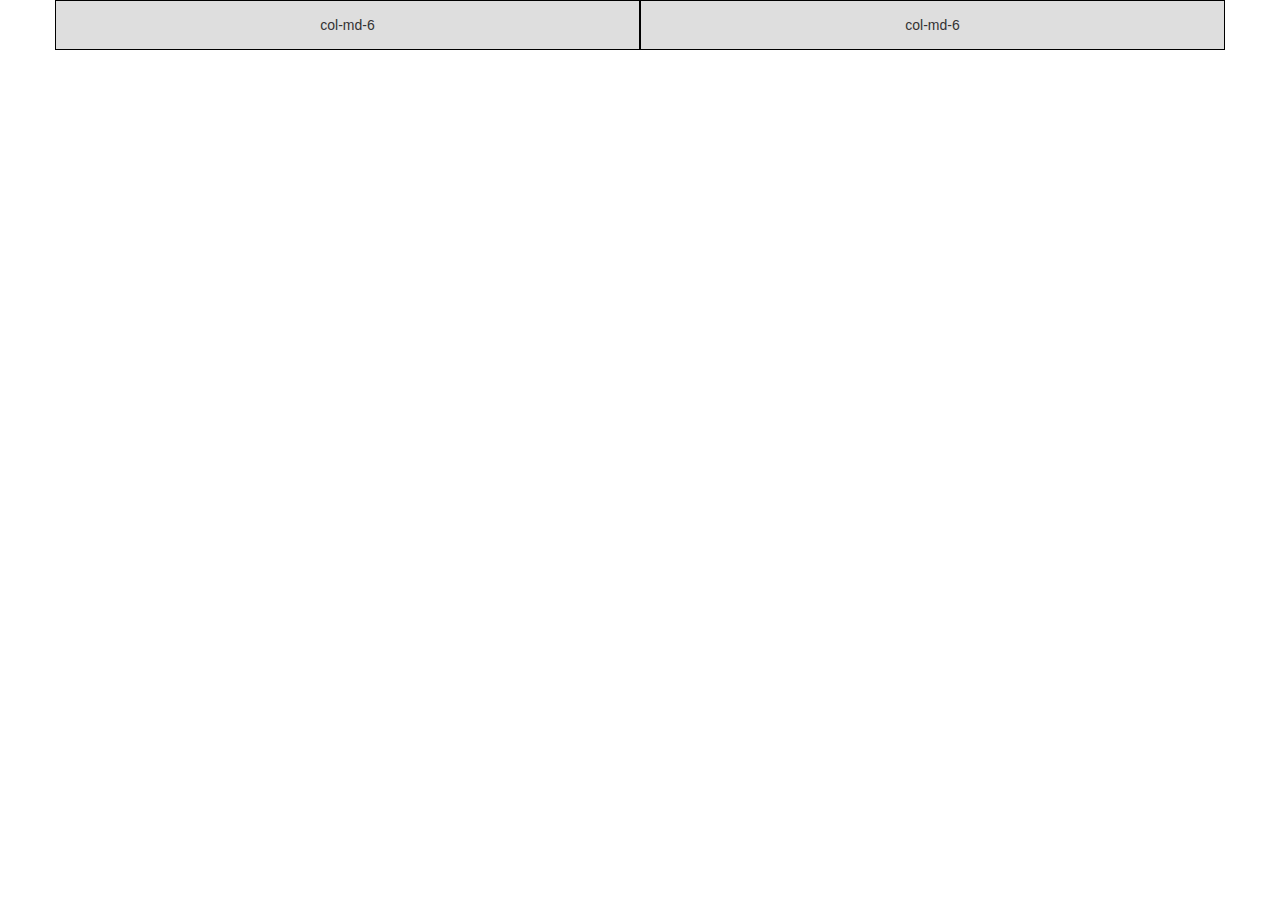
<file: bootstrap/index.html>
<!DOCTYPE html>
<html>
    <head>
        <meta charset="utf-8">
        <meta http-equiv="X-UA-Compatible" content="IE=edge">
        <meta name="viewport" content="width=device-width, initial-scale=1">

        <title>Grid System Test</title>

        <!-- Bootstrap CSS-->
        <link rel="stylesheet" href="https://maxcdn.bootstrapcdn.com/bootstrap/3.3.7/css/bootstrap.min.css">
        <!-- jQuery -->
        <script src="https://ajax.googleapis.com/ajax/libs/jquery/1.12.4/jquery.min.js"></script>
        <!-- Bootstrap JavaScript-->
        <script src="https://maxcdn.bootstrapcdn.com/bootstrap/3.3.7/js/bootstrap.min.js"></script>

        <style>
            .row div {
                border: 1px solid #000;
                padding: 1em;
                text-align: center;
                background-color: #dedede;
            }

        </style>

    </head>
    <body>
        <div class="container">
            <div class="row">
                <div class="col-md-6">col-md-6</div>
                <div class="col-md-6">col-md-6</div>
            </div>
        </div>
    </body>
</html>
</file>
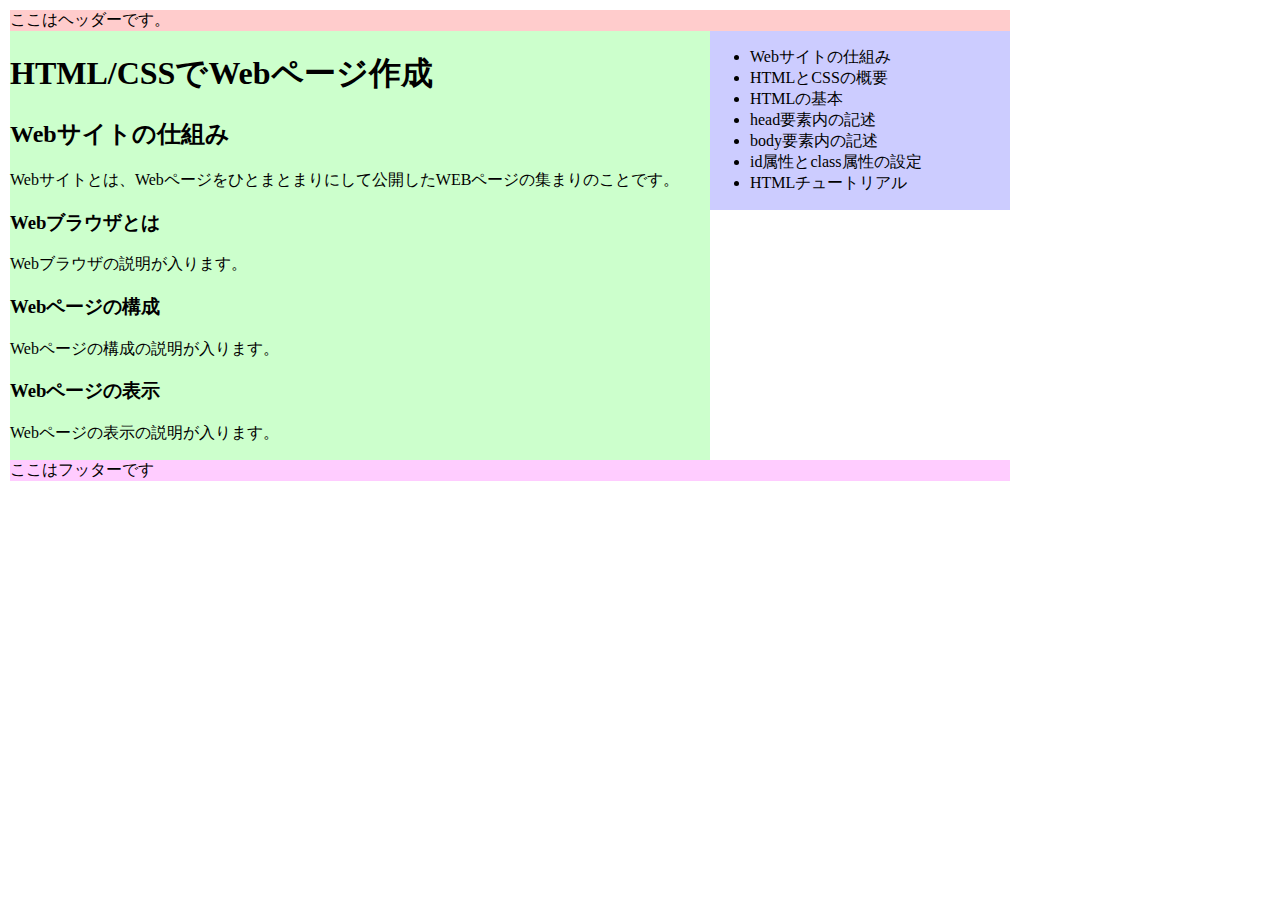
<file: lesson-htmlcss/kadai-html.html>
<DOCTYPE html>
<html>
    <head>
        <meta charset="utf-8">
        <title>HTML/CSSでWebページ作成</title>
        <link rel="stylesheet" href="kadai-css.css">
    </head>
    <body>
        <header>
            ここはヘッダーです。
        </header>
        <div id="wrapper" class="clearfix"><!-- clearfix を追加する -->
            <nav id="menu">
                <ul>
                    <li class="current">Webサイトの仕組み</li>
                    <li>HTMLとCSSの概要</li>
                    <li>HTMLの基本</li>
                    <li>head要素内の記述</li>
                    <li>body要素内の記述</li>
                    <li>id属性とclass属性の設定</li>
                    <li>HTMLチュートリアル</li>
                </ul>
            </nav>
            <div id="main">
                <h1>HTML/CSSでWebページ作成</h1>
                <h2>Webサイトの仕組み</h2>
                <p>Webサイトとは、Webページをひとまとまりにして公開したWEBページの集まりのことです。<br></p>
                <h3>Webブラウザとは</h3>
                <p>Webブラウザの説明が入ります。<br></p>
                <h3>Webページの構成</h3>
                <p>Webページの構成の説明が入ります。<br></p>
                <h3>Webページの表示</h3>
                <p>Webページの表示の説明が入ります。</p>
            </div>
        </div>
        <footer>
            ここはフッターです
        </footer>
    </body>
</html>
</file>
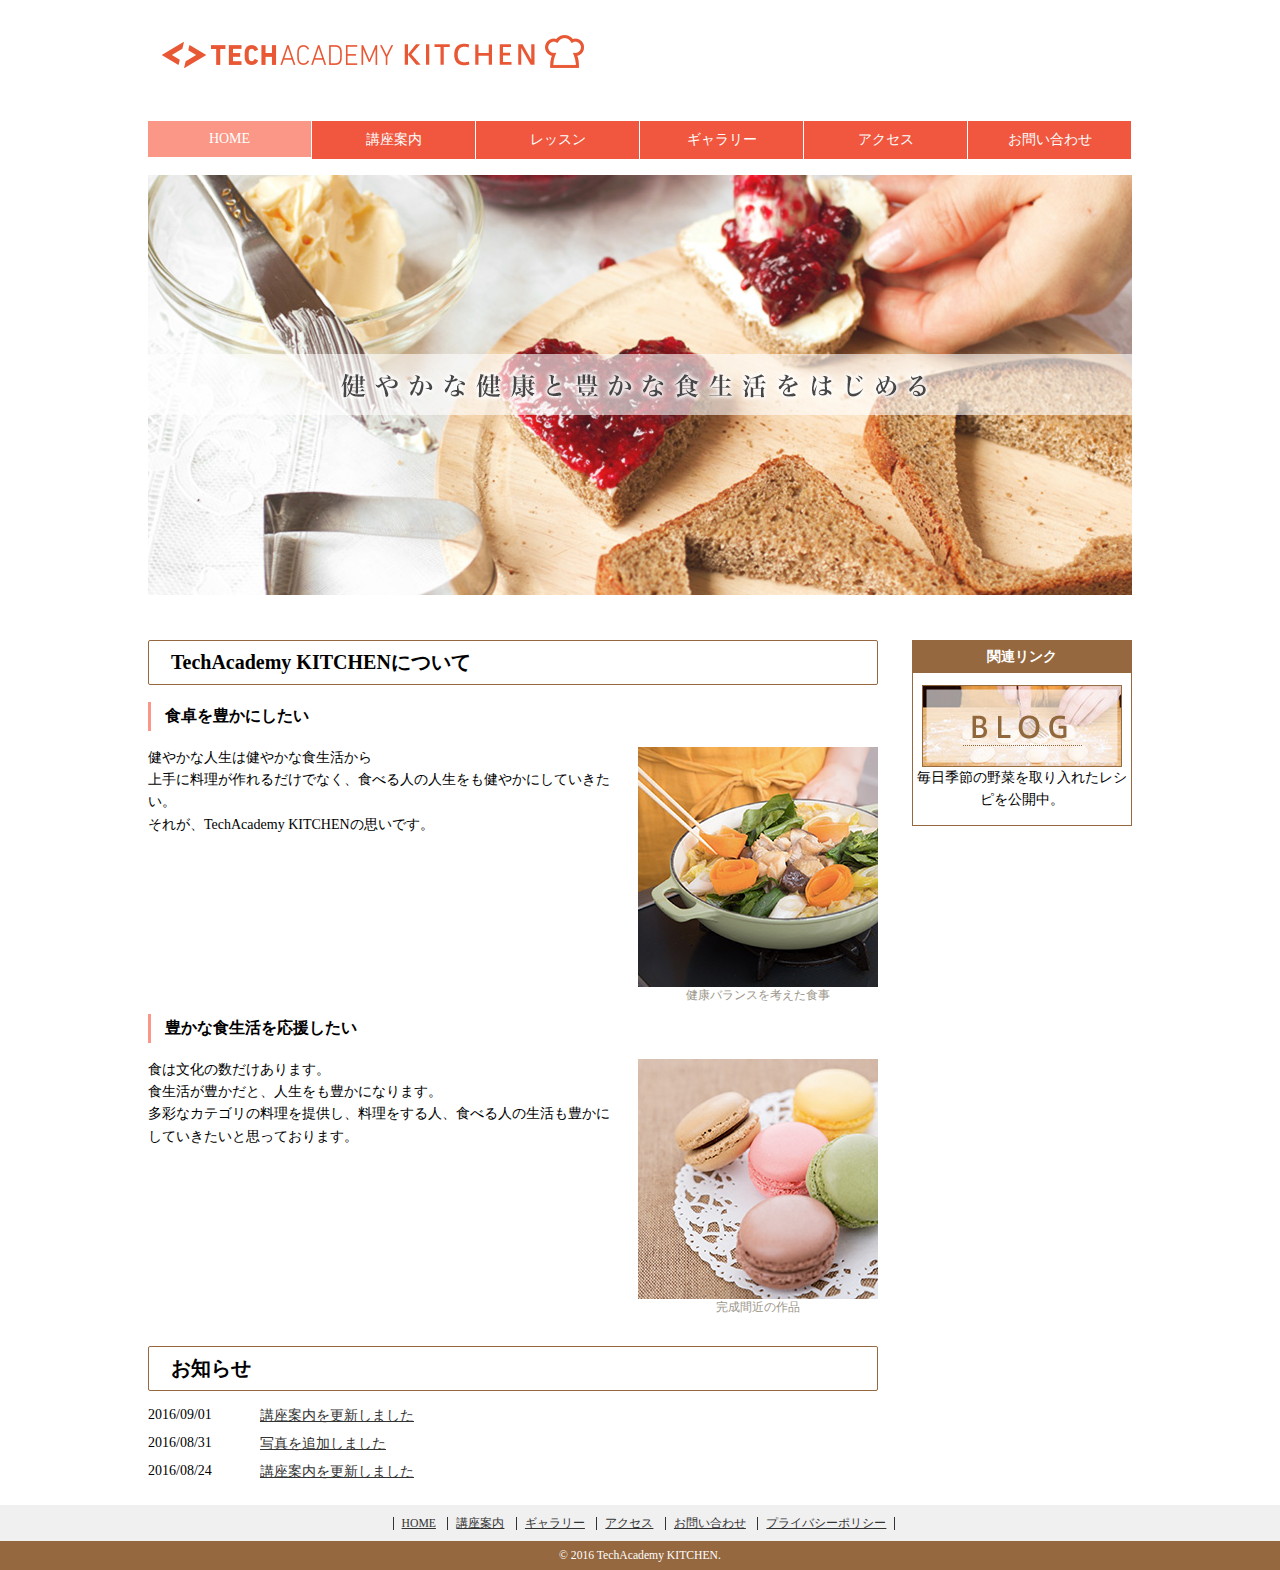
<file: lesson-htmlcss/kitchen.html>
<!DOCTYPE html>
<html lang="ja">
    <head>
        <meta charset="UTF-8">
        <title>TechAcademy KITCEN</title>
        <link rel="stylesheet" href="kitchen.css">
    </head>
    <body>
        <!--ここからヘッダー-->
        <header>
            <h1><a href="kitchen.html"><img src="images_kitchen/logo.png" alt="TechAcademy KITCHEN"></a></h1>
            <nav id="global_navi">
                <ul>
                    <li class="current"><a href="kitchen.html">HOME</a></li>
                    <li><a href="course.html">講座案内</a></li>
                    <li><a href="lesson.html">レッスン</a></li>
                    <li><a href="gallery.html">ギャラリー</a></li>
                    <li><a href="access.html">アクセス</a></li>
                    <li><a href="contact.html">お問い合わせ</a></li>
                </ul>
            </nav>
        </header>
        <!--ヘッダここまでー-->
        <!--ここからメインビジュアル画像-->
        <div id="main_visual">
            <p><img src="images_kitchen/main_visual.jpg" alt="健やかな健康と豊かな食生活をはじめる"></p>
        </div>
        <!--メインビジュアル画像ここまで-->
        <!--ここからwrapperー-->
        <div id="wrapper">
            <!--ここからメイン-->
            <div id="main">
                <section id="point">
                    <h2>TechAcademy KITCHENについて</h2>
                    <section>
                        <h3>食卓を豊かにしたい</h3>
                        <figure>
                            <img src="images_kitchen/photo01.jpg" alt="TechAcademy KITCHENについて1">
                            <figcaption>健康バランスを考えた食事</figcaption>
                        </figure>
                        <p>健やかな人生は健やかな食生活から<br>
                            上手に料理が作れるだけでなく、食べる人の人生をも健やかにしていきたい。<br>
                            それが、TechAcademy KITCHENの思いです。
                        </p>
                    </section>
                    <section>
                        <h3>豊かな食生活を応援したい</h3>
                        <figure>
                            <img src="images_kitchen/photo02.jpg" alt="TechAcademy KITCHENについて2">
                            <figcaption>完成間近の作品</figcaption>
                        </figure>
                        <p>食は文化の数だけあります。<br>
                            食生活が豊かだと、人生をも豊かになります。 <br>
                            多彩なカテゴリの料理を提供し、料理をする人、食べる人の生活も豊かにしていきたいと思っております。
                        </p>
                    </section>
                </section>
                <section id="news">
                    <h2>お知らせ</h2>
                    <dl>
                        <dt>2016/09/01</dt>
                        <dd><a href="course.html">講座案内を更新しました</a></dd>
                        <dt>2016/08/31</dt>
                        <dd><a href="gallery.html">写真を追加しました</a></dd>
                        <dt>2016/08/24</dt>
                        <dd><a href="course.html">講座案内を更新しました</a></dd>
                    </dl>
                </section>
            </div>
            <!--メインここまで-->
            <!--ここからサイド-->
            <aside id="sidebar">
                <section id="side_banner">
                    <h2>関連リンク</h2>
                    <ul>
                        <li>
                            <a href="#" target="_blank"><img src="images_kitchen/banner01.jpg" alt="ブログ"></a>
                            <p>毎日季節の野菜を取り入れたレシピを公開中。</p>
                        </li>                    </ul>
                </section>
            </aside>
            <!--サイドここまで-->
        </div>
        <!--wrapperここまで-->
        <!--ここからフッター-->
        <footer>
            <div id="footer_nav">
                <ul>
                    <li><a href="kitchen.html">HOME</a></li>
                    <li><a href="course.html">講座案内</a></li>
                    <li><a href="gallery.html">ギャラリー</a></li>
                    <li><a href="access.html">アクセス</a></li>
                    <li><a href="contact.html">お問い合わせ</a></li>
                    <li><a href="policy.html">プライバシーポリシー</a></li>
                </ul>
            </div>
            <small>&copy; 2016 TechAcademy KITCHEN.</small>
        </footer>
        <!--フッターここまで-->
    </body>
</html>
</file>
<file: lesson-htmlcss/kadai-css.css>
@charset "UTF-8";

body {
    margin: 10px;
    padding: 0;
    color: black;
}

header {
    background-color: #ffcccc;
}

header {
    width: 1000px;
}

#main{
    background-color: #ccffcc;
}

#menu{
    background-color: #ccccff;
}

footer{
    background-color: #ffccff;
}

#wrapper {
    width: 1000px;
    
}

#main {
    width: 700px;
    float: left;
}

#menu {
    width: 300px;
    float: right;
}

.clearfix::after {
    content: '';
    display: block;
    clear: both;
}

footer {
    width: 1000px;
}
</file>
<file: lesson-htmlcss/kitchen.css>
@charset "UTF-8";

body {
    margin: 0;
    padding: 0;
    font-size: 14px;
}

a{
    color: #333;
}

a:visited{
    color: #333;
}

a:hover {
    color: #333;
    font-weight: 700;
    text-decoration: none;
}

/* チャプター：マージン */
h1,h2,h3,h4,h5,h6 {
    margin-top: 0;
}

p {
    margin-top: 0;
    line-height: 1.6;
}

img {
    vertical-align: bottom;
}

/* チャプター：見出しの装飾 */
#main h2 {
    background: #fff;
    font-size: 20px;
    padding: 8px 22px;
    border-radius: 2px;
    border: 1px solid #956840;
}

#main h3 {
    font-size: 16px;
    border-left: solid 3px #fa9786;
    padding: 4px 9px 4px 14px;
}

/* チャプター：ヘッダーエリア */
header {
    width: 984px;
    margin: 0 auto;
}

header h1 {
    margin: 5px 0 10px;
}

/* チャプター：グローバルナビゲーション */
#global_navi {
    width: 984px;
    clear: both;
    overflow: hidden;
    margin: 16px auto;
}

#global_navi ul {
    list-style: none;
    margin: 0;
    padding: 0;
}

#global_navi ul li {
    width: 163px;
    float: left;
    margin-right: 1px;
    text-align: center;
}

#global_navi ul li a {
    display: block;
    padding: 10px 16px;
    background-color: #f0573e;
    color: #fff;
    text-decoration: none;
    transition: background-color .2s linear;
}

#global_navi ul li.current a {
    background-color: #fa9786;
}

#global_navi ul li a:hover {
    background-color: #fa9786;
}

/* チャプター：レイアウト（メインエリア） */
#wrapper {
    width: 984px;
    margin: 0 auto;
    overflow: hidden;
}

/* メイン部分 */
#main {
    width: 730px;
    float: left;
}

/* チャプター：レイアウト（サイドバー） */
#sidebar {
    width: 220px;
    float: right;
}

#side_banner {
    margin-bottom: 30px;
    border: 1px solid #956840;
    text-align: center;
}

#side_banner h2 {
    background-color: #956840;
    color: #fff;
    padding: 7px;
    font-size: 14px;
    text-align: center;
}

#side_banner ul {
    list-style: none;
    margin: 0;
    padding: 0;
}

/* チャプター：フッターナビゲーション */
footer {
    background-color: #956840;
    text-align: center;
}

footer #footer_nav {
    background-color: #f0f0f0;
    padding: 10px 0;
}

footer #footer_nav ul {
    list-style: none;
    margin: 0;
    padding: 0;
    text-align: center;
}

footer #footer_nav li {
    display: inline;
    border-left: solid 1px #333;
    margin-left: 8px;
    padding-left: 8px;
    font-size: smaller;
}

footer #footer_nav li:last-child {
    border-right: solid 1px #333;
    padding: 0 8px;
}

footer small {
    display: block;
    padding: 8px 0;
    color: #fff;
}

/* チャプター：トップページ */
#main_visual {
    width: 984px;
    height: 440px;
    margin: 0 auto 25px;
}

/* TechAcademy KITCHENについて */
#point {
    margin-bottom: 30px;
}

#point section {
    margin-bottom: 10px;
    overflow: hidden;
}

#point figure {
    float: right;
    margin: 0 0 0 16px;
}

#point figcaption {
    font-size: 12px;
    color: #9C9689;
    text-align: center;
}

/* お知らせ */
#news dl {
    overflow: hidden;
}

#news dt {
    float: left;
    width: 8em;
    margin-bottom: 10px;
    clear: both;
}

#news dd {
    margin-left: 8em;
    margin-bottom: 10px;
}
</file>
